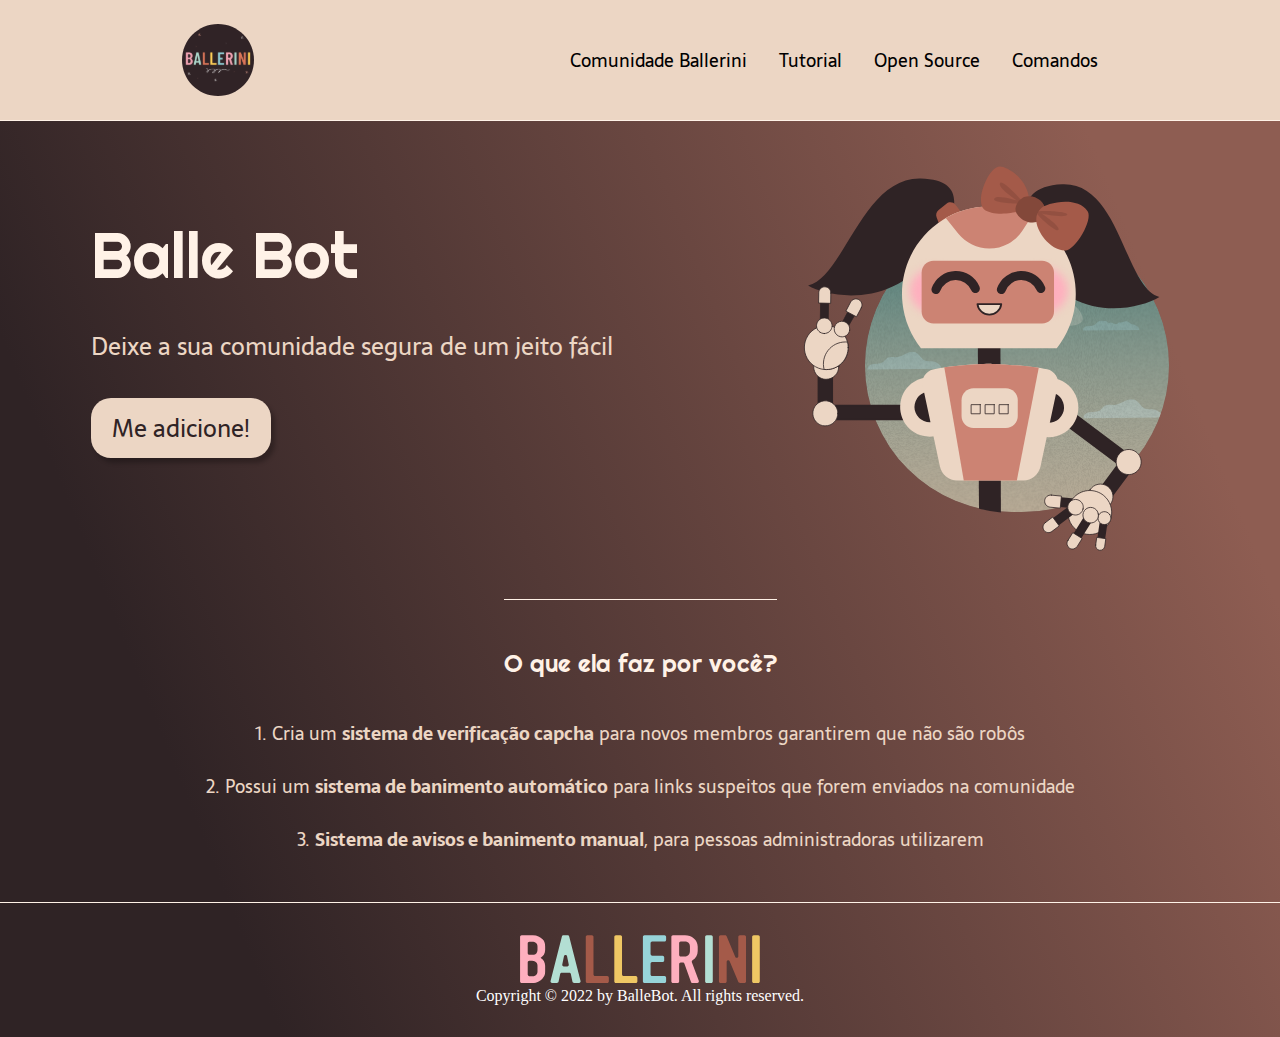
<file: index.html>
<!-- @format -->

<!DOCTYPE html>
<html lang="pt-BR">
<head>
    <meta charset="UTF-8" />
    <meta name="viewport" content="width=device-width, initial-scale=1.0" />
    <meta
      name="description"
      content="Um bot que irá moderar e deixar a sua comunidade segura de forma fácil!" />
    <link rel="stylesheet" href="style.css" />
    <title>Balle Bot - Modere a sua comunidade do Discord</title>
  </head>
  <body>
    <header class="header">
      <img class="header-image" src="./img/logo.svg" alt="Logo da comunidade Ballerini" />
      <nav class="header-menu">
        <a class="header-menu-item" href="comunidade.html">Comunidade Ballerini</a>
        <a class="header-menu-item" href="tutorial.html">Tutorial</a>
        <a class="header-menu-item" href="">Open Source</a>
        <a class="header-menu-item" href="">Comandos</a>
      </nav>
    </header>
    <main class="content">
      <section class="main-content">
        <div class="main-content-written">
          <h1 class="main-content-written-title">Balle Bot</h1>
          <h2 class="main-content-written-subtitle">
            Deixe a sua comunidade segura de um jeito fácil
          </h2>
          <button class="main-content-written-button">Me adicione!</button>
        </div>
        <img
          class="main-content-image"
          src="./img/ballebot.svg"
          alt="Imagem da Balle Bot" />
      </section>
      <section class="secondary-content">
        <h3 class="secondary-content-title">O que ela faz por você?</h3>
        <p class="secondary-content-paragraph">
          1. Cria um <strong>sistema de verificação capcha</strong> para novos membros
          garantirem que não são robôs
        </p>
        <p class="secondary-content-paragraph">
          2. Possui um <strong>sistema de banimento automático</strong> para links
          suspeitos que forem enviados na comunidade
        </p>
        <p class="secondary-content-paragraph">
          3. <strong>Sistema de avisos e banimento manual</strong>, para pessoas
          administradoras utilizarem
        </p>
      </section>
    </main>
    <footer class="footer">
      <img
        class="footer-image"
        src="./img/ballerini.svg"
        alt="Logo Ballerini do radapé" />
        <p class="copyright">Copyright © 2022 by BalleBot. All rights reserved.</p>
    </footer>
  </body>
</html>
</file>
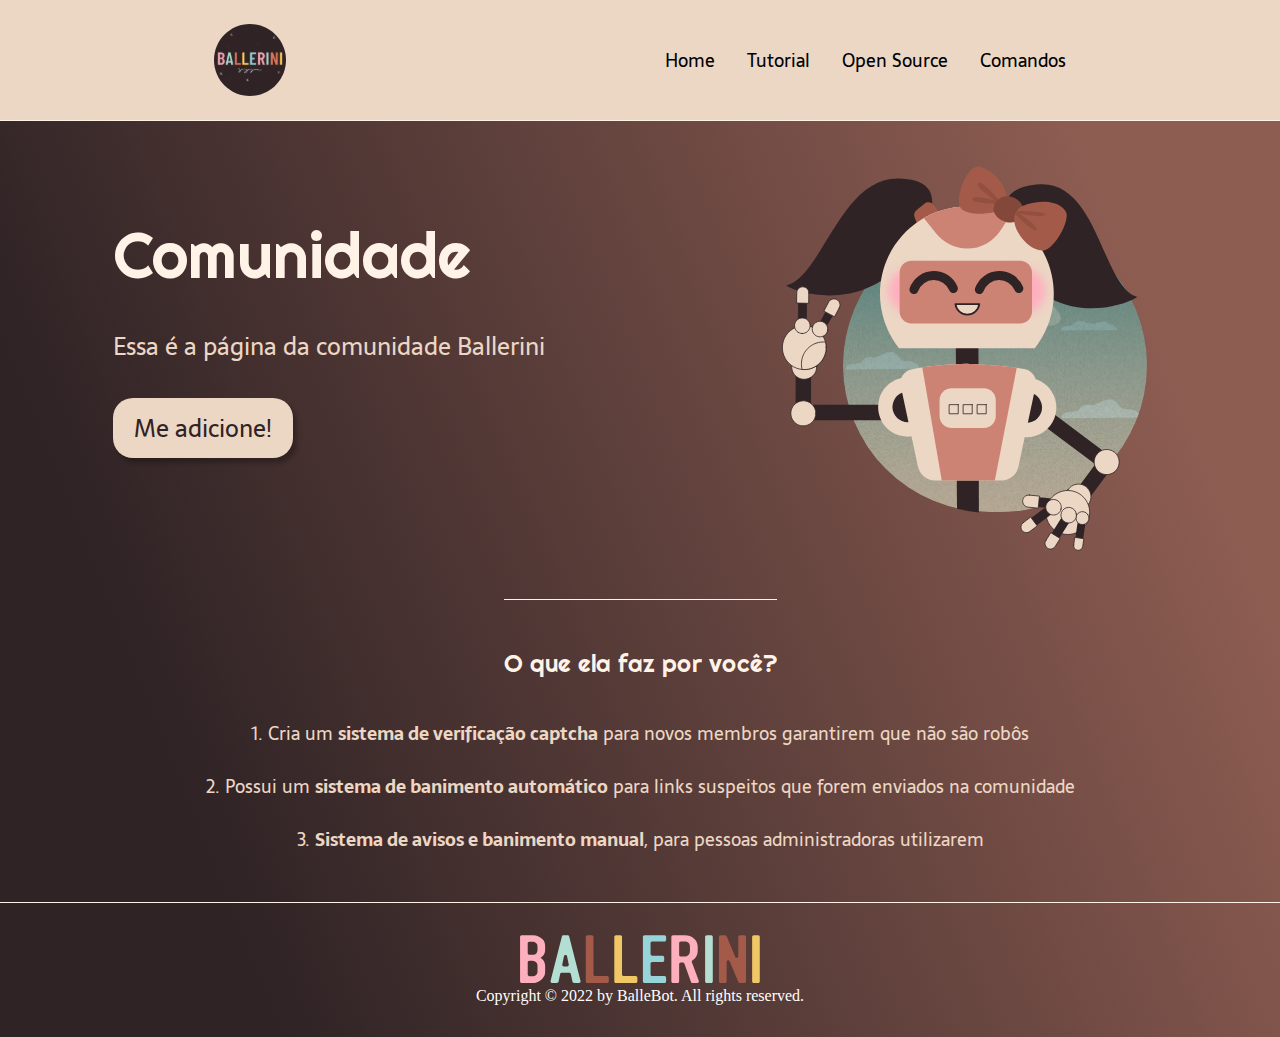
<file: comunidade.html>
<!DOCTYPE html>
<html lang="pt-BR">

<head>
    <meta charset="UTF-8" />
    <meta name="viewport" content="width=device-width, initial-scale=1.0" />
    <meta name="description" content="Um bot que irá moderar e deixar a sua comunidade segura de forma fácil!" />
    <link rel="stylesheet" href="style.css" />
    <title>Balle Bot - Modere a sua comunidade do Discord</title>
</head>

<body>
    <header class="header">
        <img class="header-image" src="./img/logo.svg" alt="Logo da comunidade Ballerini" />
        <nav class="header-menu">
            <a class="header-menu-item" href="index.html">Home</a>
            <a class="header-menu-item" href="">Tutorial</a>
            <a class="header-menu-item" href="">Open Source</a>
            <a class="header-menu-item" href="">Comandos</a>
        </nav>
    </header>
    <main class="content">
        <section class="main-content">
            <div class="main-content-written">
                <h1 class="main-content-written-title">Comunidade</h1>
                <h2 class="main-content-written-subtitle">
                    Essa é a página da comunidade Ballerini
                </h2>
                <button class="main-content-written-button">Me adicione!</button>
            </div>
            <img class="main-content-image" src="./img/ballebot.svg" alt="Imagem da Balle Bot" />
        </section>
        <section class="secondary-content">
            <h3 class="secondary-content-title">O que ela faz por você?</h3>
            <p class="secondary-content-paragraph">
                1. Cria um <strong>sistema de verificação captcha</strong> para novos membros
                garantirem que não são robôs
            </p>
            <p class="secondary-content-paragraph">
                2. Possui um <strong>sistema de banimento automático</strong> para links
                suspeitos que forem enviados na comunidade
            </p>
            <p class="secondary-content-paragraph">
                3. <strong>Sistema de avisos e banimento manual</strong>, para pessoas
                administradoras utilizarem
            </p>
        </section>
    </main>
    <footer class="footer">
        <img class="footer-image" src="./img/ballerini.svg" alt="Logo Ballerini do radapé" />
        <p class="copyright">Copyright © 2022 by BalleBot. All rights reserved.</p>
    </footer>
</body>

</html>
</file>
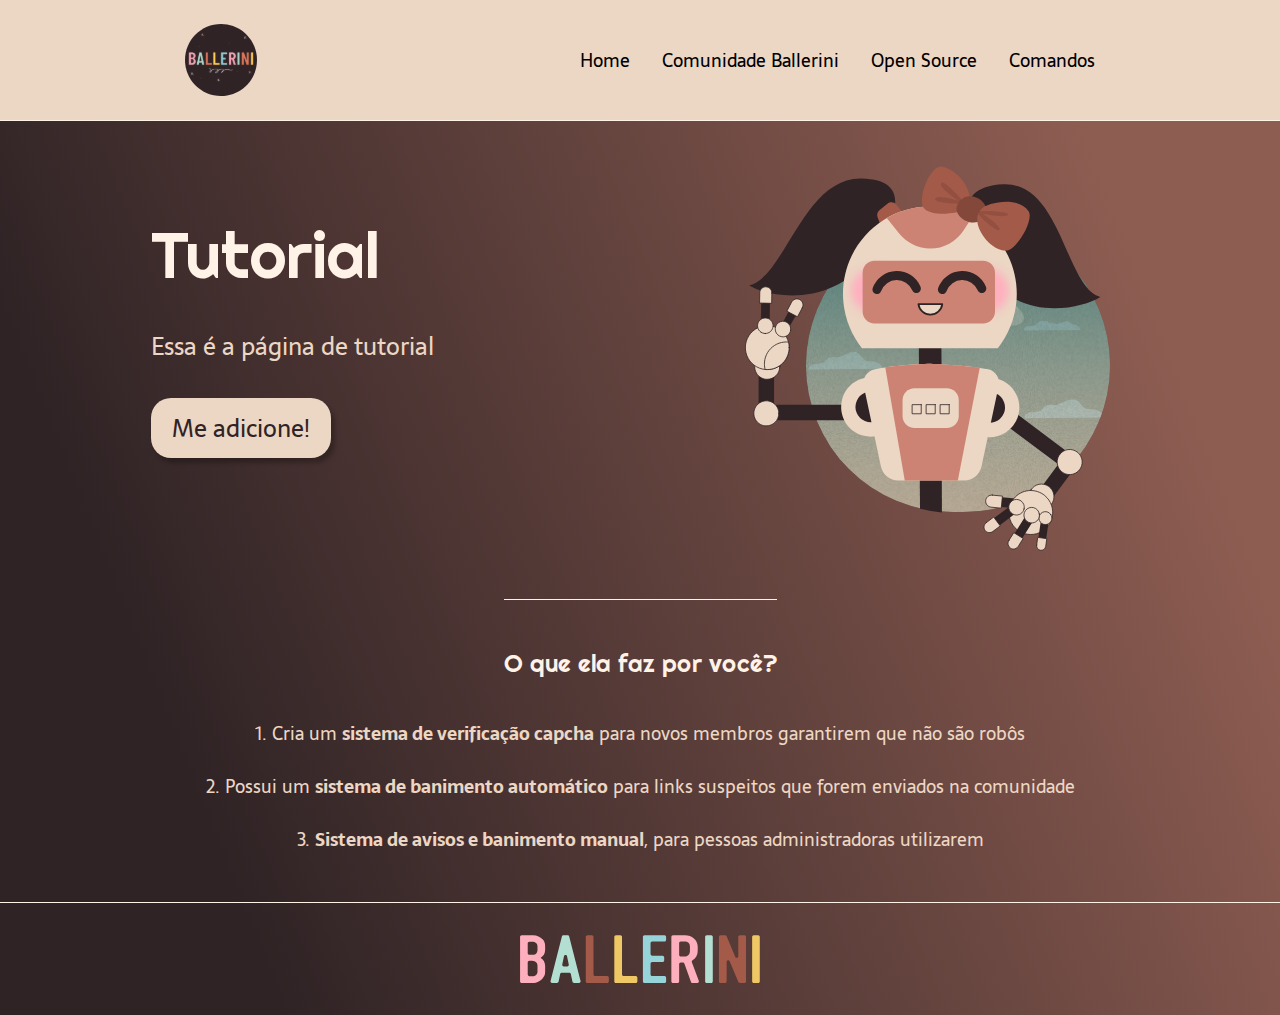
<file: tutorial.html>
<!DOCTYPE html>
<html lang="pt-BR">

<head>
    <meta charset="UTF-8" />
    <meta name="viewport" content="width=device-width, initial-scale=1.0" />
    <meta name="description" content="Um bot que irá moderar e deixar a sua comunidade segura de forma fácil!" />
    <link rel="stylesheet" href="style.css" />
    <title>Balle Bot - Modere a sua comunidade do Discord</title>
</head>

<body>
    <header class="header">
        <img class="header-image" src="./img/logo.svg" alt="Logo da comunidade Ballerini" />
        <nav class="header-menu">
            <a class="header-menu-item" href="index.html">Home</a>
            <a class="header-menu-item" href="comunidade.html">Comunidade Ballerini</a>
            <a class="header-menu-item" href="">Open Source</a>
            <a class="header-menu-item" href="">Comandos</a>
        </nav>
    </header>
    <main class="content">
        <section class="main-content">
            <div class="main-content-written">
                <h1 class="main-content-written-title">Tutorial</h1>
                <h2 class="main-content-written-subtitle">
                    Essa é a página de tutorial
                </h2>
                <button class="main-content-written-button">Me adicione!</button>
            </div>
            <img class="main-content-image" src="./img/ballebot.svg" alt="Imagem da Balle Bot" />
        </section>
        <section class="secondary-content">
            <h3 class="secondary-content-title">O que ela faz por você?</h3>
            <p class="secondary-content-paragraph">
                1. Cria um <strong>sistema de verificação capcha</strong> para novos membros
                garantirem que não são robôs
            </p>
            <p class="secondary-content-paragraph">
                2. Possui um <strong>sistema de banimento automático</strong> para links
                suspeitos que forem enviados na comunidade
            </p>
            <p class="secondary-content-paragraph">
                3. <strong>Sistema de avisos e banimento manual</strong>, para pessoas
                administradoras utilizarem
            </p>
        </section>
    </main>
    <footer class="footer">
        <img class="footer-image" src="./img/ballerini.svg" alt="Logo Ballerini do radapé" />
    </footer>
</body>

</html>
</file>
<file: style.css>
/** @format */

@import url("https://fonts.googleapis.com/css2?family=Righteous&family=Sarala:wght@400;700&display=swap");

/*Reset*/
* {
	margin: 0;
	padding: 0;
	box-sizing: border-box;
	text-decoration: none;
}

body {
	font-size: 100%;
	background: linear-gradient(68.15deg, #2f2325 16.62%, #8e5d52 85.61%);
}

.header {
	display: flex;
	display: flex;
	align-items: center;
	justify-content: space-around;
	padding: 24px;
	background-color: #ecd6c4;
}

.header-image {
	height: 72px;
}

.header-menu {
	display: flex;
	gap: 32px;
}

.header-menu-item {
	font-family: "Sarala", sans-serif;
	color: #000000;
	font-weight: 400;
	font-size: 18px;
}

.content {
	border-top: 0.4px solid #fff2e7;
	margin-bottom: 48px;
}

.main-content {
	display: flex;
	flex-direction: row;
	align-items: center;
	justify-content: space-around;
}

.main-content-written {
	display: flex;
	flex-direction: column;
	gap: 32px;
}

.main-content-written-title {
	font-family: "Righteous", cursive;
	font-weight: 400;
	font-size: 64px;
	color: #fff2e7;
}

.main-content-written-subtitle {
	font-family: "Sarala", sans-serif;
	font-weight: 400;
	font-size: 24px;
	color: #ecd6c4;
}

.main-content-written-button {
	background-color: #ecd6c4;
	width: 180px;
	height: 60px;
	border: none;
	box-shadow: 4px 5px 4px rgba(0, 0, 0, 0.25);
	border-radius: 20px;
	font-family: "Sarala", sans-serif;
	font-weight: 400;
	font-size: 24px;
	color: #2f2325;
}

.main-content-written-button:hover {
	background-color: rgba(236, 214, 196, 0.53);
}

.main-content-image {
	height: 430px;
}

.secondary-content {
	display: flex;
	flex-direction: column;
	align-items: center;
	gap: 24px;
	margin-top: 48px;
}

.secondary-content-title {
	border-top: 0.4px solid #fff2e7;
	padding-top: 48px;
	font-family: "Righteous", cursive;
	font-weight: 400;
	font-size: 24px;
	color: #fff2e7;
	margin-bottom: 16px;
}

.secondary-content-paragraph {
  font-family: 'Sarala', sans-serif;
  font-weight: 400;
  font-size: 18px;
  color: #ecd6c4;

}

.footer {
	border-top: 0.4px solid #fff2e7;
	padding: 32px;
}

.footer-image {
	height: 48px;
	display: block;
	margin: 0 auto;
}

.copyright{
 color: #ffff;
 margin: auto;
 margin-top: 4px;
 text-align: center;
}
</file>
